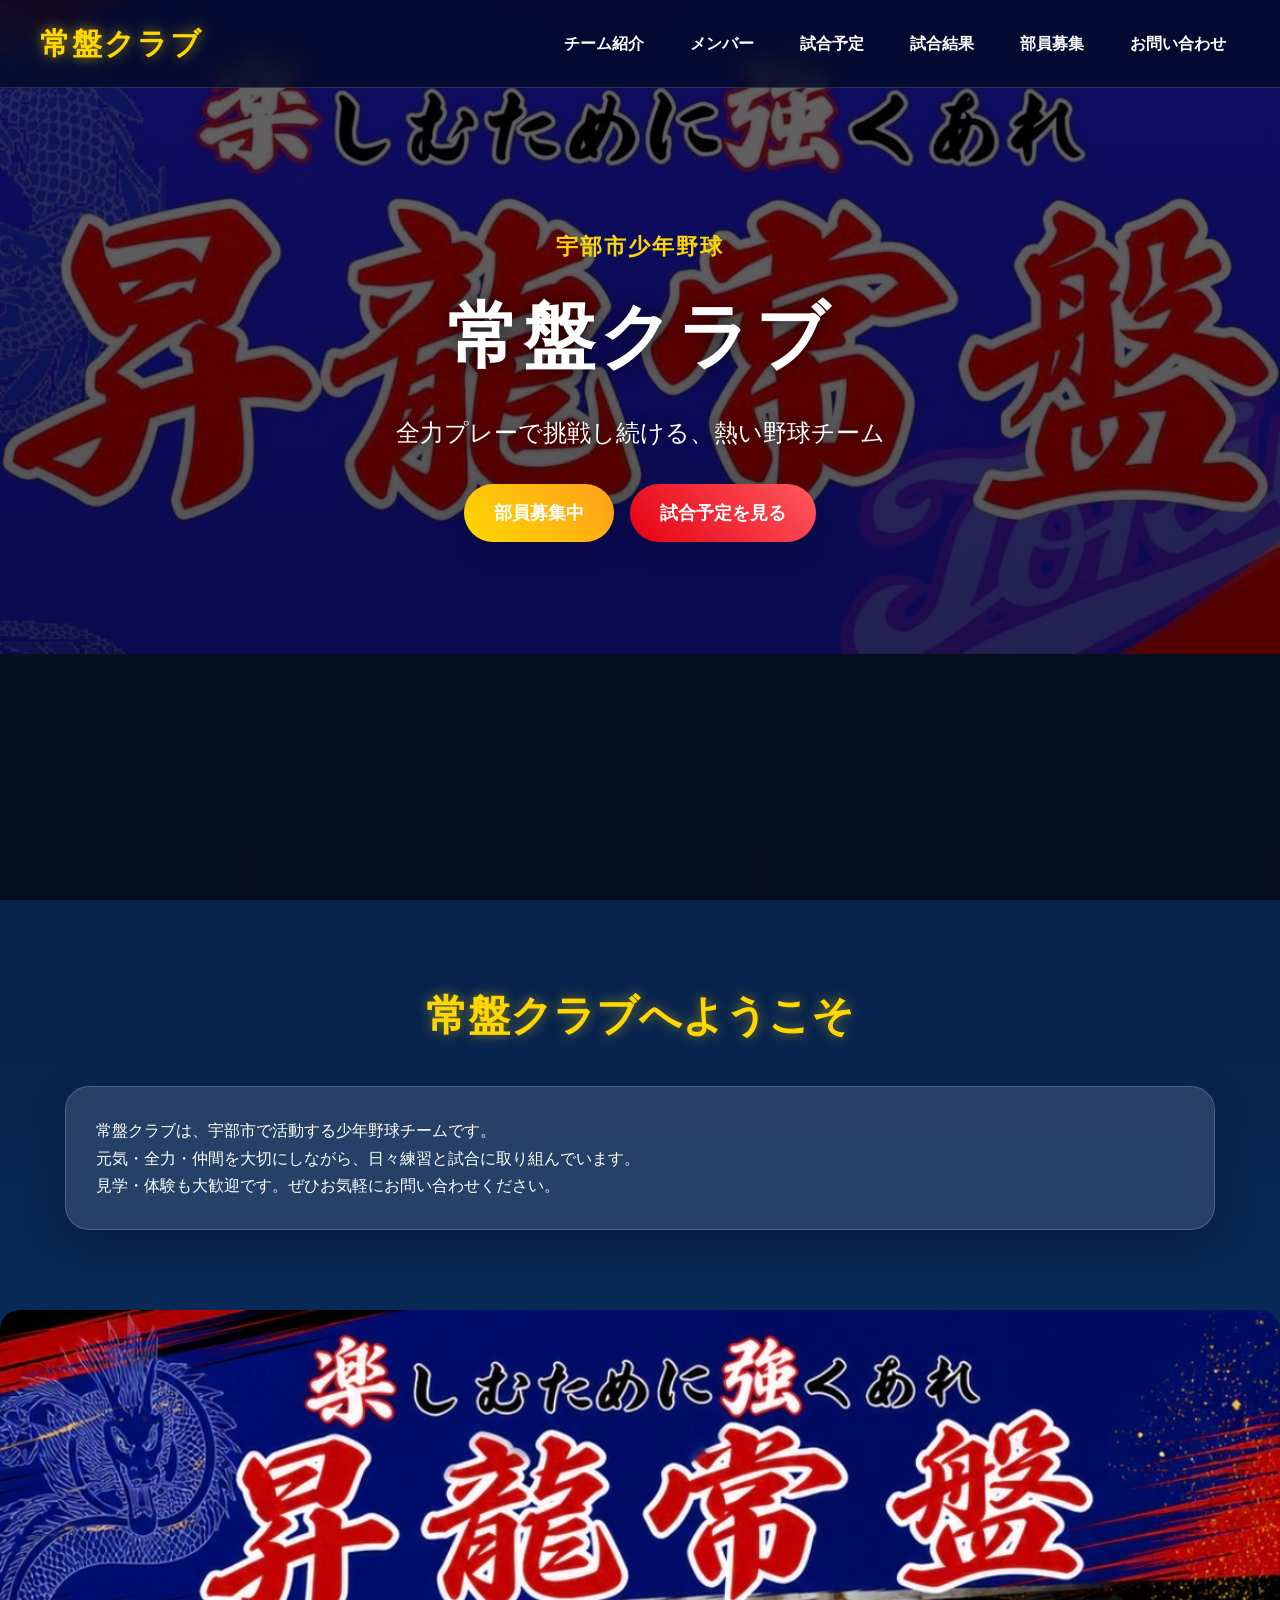
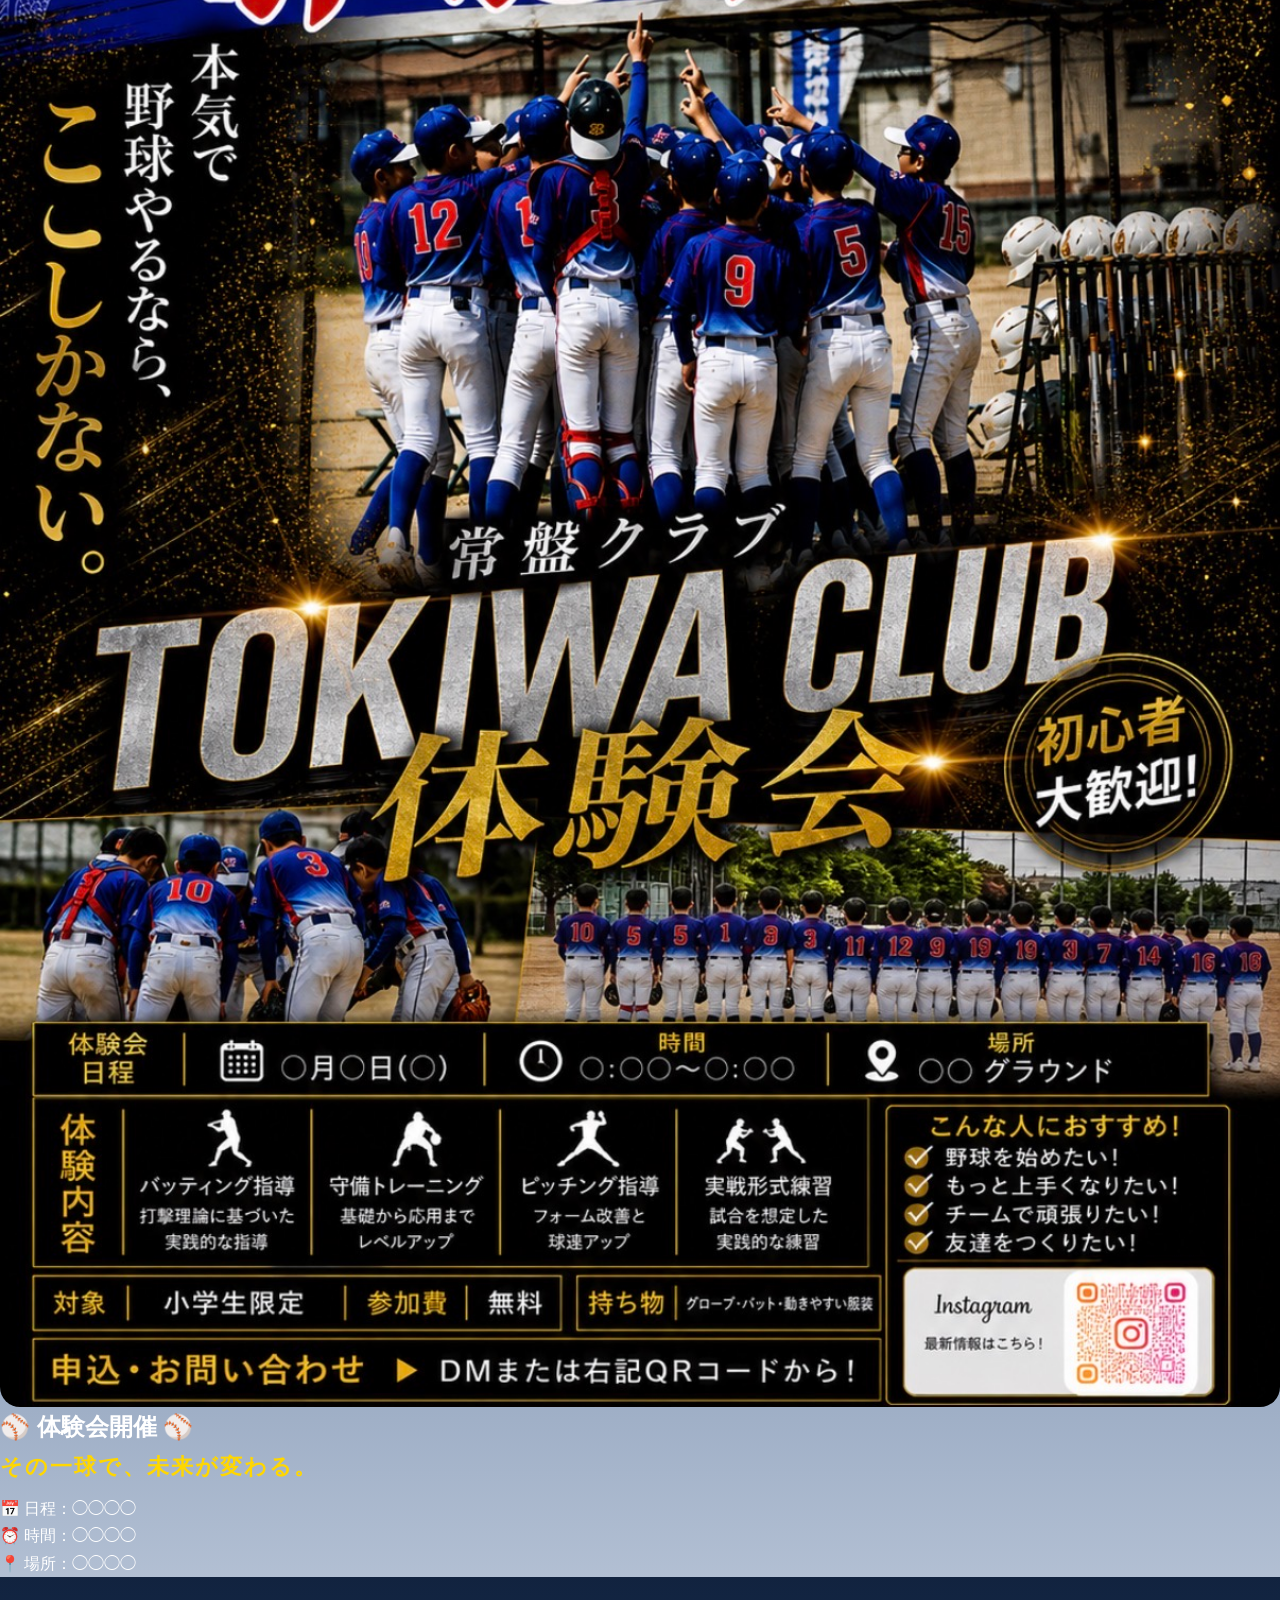
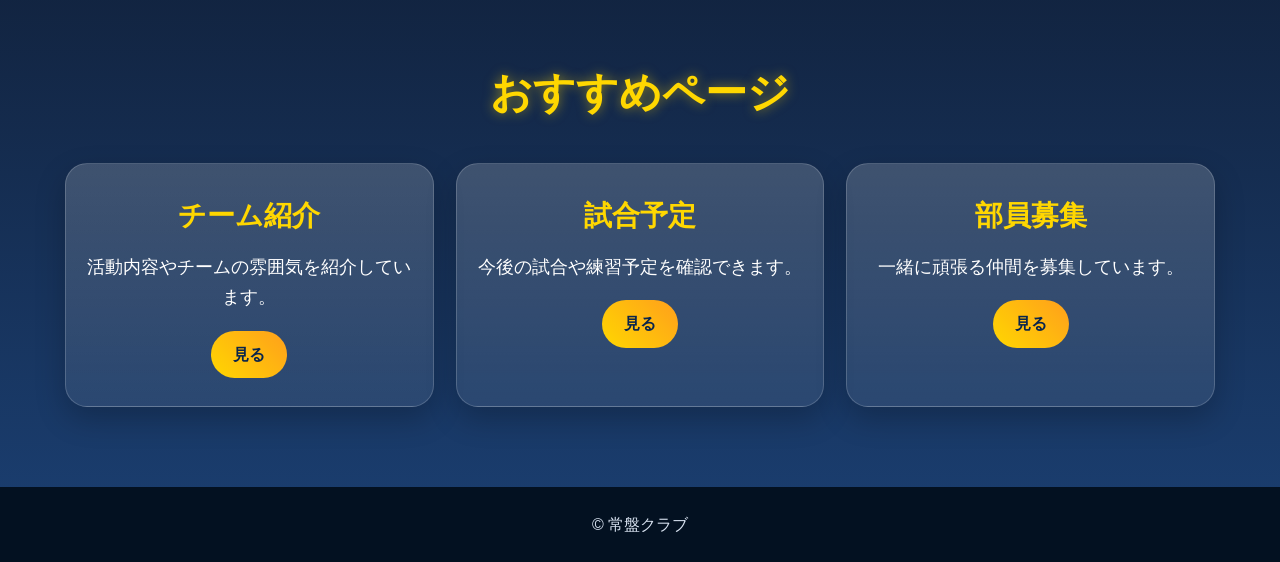
<file: index.html>
<!DOCTYPE html>
<html lang="ja">
<head>
  <meta charset="UTF-8">
  <meta name="google-site-verification" content="YJGgjtSQAAbZjxJZKVCoGVICJAeF1eTvZf5YACmO5DU" />
  <meta name="viewport" content="width=device-width, initial-scale=1.0">
  <title>常盤クラブ | 宇部市少年野球</title>
  <link rel="stylesheet" href="style.css">
</head>
<body>

  <header class="hero">
    <nav class="navbar">
      <div class="logo"><a href="index.html">常盤クラブ</a></div>
      <ul class="nav-links">
        <li><a href="about.html">チーム紹介</a></li>
        <li><a href="members.html">メンバー</a>
        <li><a href="schedule.html">試合予定</a></li>
        <li><a href="results.html">試合結果</a></li>
        <li><a href="recruit.html">部員募集</a></li>
        <li><a href="contact.html">お問い合わせ</a></li>
      </ul>
    </nav>

    <div class="hero-content">
      <p class="catch">宇部市少年野球</p>
      <h1>常盤クラブ</h1>
      <p class="subtext">全力プレーで挑戦し続ける、熱い野球チーム</p>
      <div class="hero-buttons">
        <a href="recruit.html" class="btn gold">部員募集中</a>
        <a href="schedule.html" class="btn red">試合予定を見る</a>
      </div>
    </div>
  </header>

  <section class="section">
    <h2>常盤クラブへようこそ</h2>
    <div class="content-box">
      <p>常盤クラブは、宇部市で活動する少年野球チームです。</p>
      <p>元気・全力・仲間を大切にしながら、日々練習と試合に取り組んでいます。</p>
      <p>見学・体験も大歓迎です。ぜひお気軽にお問い合わせください。</p>
    </div>
  </section>
  <section class="trial-hero">

  <div class="bg"></div>
  <div class="overlay"></div>

  <div class="player-wrap">
    <img src="images/taikenn1.PNG" class="player">
  </div>

  <div class="content">
    <h1>  ⚾ 体験会開催 ⚾</h1>
    <p class="catch">  その一球で、未来が変わる。</p>

    <div class="info">
      <p>📅 日程：◯◯◯◯</p>
      <p>⏰ 時間：◯◯◯◯</p>
      <p>📍 場所：◯◯◯◯</p>
    </div>
  </div>

</section>

  <section class="section dark">
    <h2>おすすめページ</h2>
    <div class="cards">
      <div class="card">
        <h3>チーム紹介</h3>
        <p>活動内容やチームの雰囲気を紹介しています。</p>
        <a class="mini-btn" href="about.html">見る</a>
      </div>
      <div class="card">
        <h3>試合予定</h3>
        <p>今後の試合や練習予定を確認できます。</p>
        <a class="mini-btn" href="schedule.html">見る</a>
      </div>
      <div class="card">
        <h3>部員募集</h3>
        <p>一緒に頑張る仲間を募集しています。</p>
        <a class="mini-btn" href="recruit.html">見る</a>
      </div>
    </div>
  </section>

  <footer>
    <p>© 常盤クラブ</p>
  </footer>

</body>
</html>
</file>
<file: style.css>
* {
  margin: 0;
  padding: 0;
  box-sizing: border-box;
}* {
  margin: 0;
  padding: 0;
  box-sizing: border-box;
}

html {
  scroll-behavior: smooth;
}

body {
  font-family: "Hiragino Sans", "Yu Gothic", sans-serif;
  background: linear-gradient(180deg, #04152d 0%, #0a2f63 45%, #f4f8ff 100%);
  color: #ffffff;
  line-height: 1.7;
}

a {
  text-decoration: none;
  color: inherit;
}

img {
  width: 100%;
  display: block;
  border-radius: 20px;
}

.navbar {
  position: sticky;
  top: 0;
  z-index: 1000;
  display: flex;
  justify-content: space-between;
  align-items: center;
  padding: 18px 40px;
  background: rgba(0, 10, 40, 0.82);
  backdrop-filter: blur(10px);
  border-bottom: 1px solid rgba(255,255,255,0.15);
}

.logo {
  font-size: 30px;
  font-weight: 900;
  color: #ffd700;
  letter-spacing: 2px;
  text-shadow: 0 0 14px rgba(255, 215, 0, 0.7);
}

.nav-links {
  display: flex;
  list-style: none;
  gap: 18px;
  flex-wrap: wrap;
}

.nav-links a {
  color: #ffffff;
  font-weight: 700;
  padding: 10px 14px;
  border-radius: 999px;
  transition: 0.3s;
}

.nav-links a:hover {
  background: #ffd700;
  color: #08244d;
}

.hero {
  min-height: 100vh;
  background:
    linear-gradient(rgba(0,0,0,0.6), rgba(0,0,0,0.7)),
    url("images/top.PNG") center top/contain no-repeat;
  background-color:#0b2f63;
  display:flex;
  flex-direction:column;
  justify-content: space-betweenn;
}

.hero-content {
  text-align: center;
  padding: 140px 20px 110px;
}

.catch {
  font-size: 22px;
  font-weight: 800;
  color: #ffd700;
  letter-spacing: 2px;
  margin-bottom: 10px;
}

.hero-content h1,
.page-hero h1 {
  font-size: 72px;
  font-weight: 900;
  letter-spacing: 4px;
  text-shadow: 0 0 20px rgba(0,0,0,0.7);
  margin-bottom: 15px;
}

.subtext,
.page-hero p {
  font-size: 24px;
  margin-bottom: 30px;
  text-shadow: 0 0 12px rgba(0,0,0,0.65);
}

.hero-buttons {
  display: flex;
  justify-content: center;
  gap: 16px;
  flex-wrap: wrap;
}

.btn {
  display: inline-block;
  padding: 14px 30px;
  border-radius: 999px;
  font-size: 18px;
  font-weight: 800;
  color: #fff;
  box-shadow: 0 10px 30px rgba(0,0,0,0.25);
  transition: transform 0.2s;
}

.btn:hover,
.mini-btn:hover {
  transform: translateY(-3px);
}

.btn.gold {
  background: linear-gradient(45deg, #ffd700, #ff9f1c);
}

.btn.red {
  background: linear-gradient(45deg, #e60012, #ff5a5f);
}

.page-hero {
  text-align: center;
  padding: 100px 20px 70px;
  background:
    linear-gradient(rgba(0,0,0,0.45), rgba(0,0,0,0.58)),
    url("images/top.jpg") center/cover no-repeat;
}

.small-hero h1 {
  font-size: 56px;
}

.section {
  padding: 80px 20px;
}

.section h2 {
  text-align: center;
  font-size: 42px;
  margin-bottom: 35px;
  color: #ffd700;
  text-shadow: 0 0 12px rgba(255,215,0,0.5);
}

.dark {
  background: linear-gradient(180deg, rgba(0,18,47,0.9), rgba(8,45,97,0.92));
}

.content-box {
  max-width: 1150px;
  margin: 0 auto;
  background: rgba(255,255,255,0.12);
  border: 1px solid rgba(255,255,255,0.18);
  border-radius: 24px;
  padding: 30px;
  backdrop-filter: blur(10px);
  box-shadow: 0 12px 36px rgba(0,0,0,0.25);
}

.two-column {
  display: grid;
  grid-template-columns: 1.1fr 1fr;
  gap: 28px;
  align-items: center;
}

.text p {
  font-size: 20px;
  margin-bottom: 12px;
  color: #ffffff;
}

.big-text {
  font-size: 32px;
  font-weight: 900;
  color: #ffd700;
}

.cards {
  max-width: 1150px;
  margin: 0 auto;
  display: grid;
  grid-template-columns: repeat(3, 1fr);
  gap: 22px;
}

.card {
  background: linear-gradient(180deg, rgba(255,255,255,0.18), rgba(255,255,255,0.08));
  border: 1px solid rgba(255,255,255,0.18);
  border-radius: 22px;
  padding: 28px 20px;
  text-align: center;
  box-shadow: 0 12px 30px rgba(0,0,0,0.22);
}

.card h3 {
  font-size: 28px;
  color: #ffd700;
  margin-bottom: 12px;
}

.card p {
  font-size: 18px;
  margin-bottom: 8px;
}

.mini-btn {
  display: inline-block;
  margin-top: 10px;
  padding: 10px 22px;
  border-radius: 999px;
  background: linear-gradient(45deg, #ffd700, #ff9f1c);
  color: #08244d;
  font-weight: 900;
  transition: transform 0.2s;
}

footer {
  background: #031121;
  text-align: center;
  padding: 24px;
  color: #d9e3f1;
  font-size: 16px;
}

@media (max-width: 900px) {
  .two-column,
  .cards {
    grid-template-columns: 1fr;
  }

  .navbar {
    flex-direction: column;
    gap: 14px;
    padding: 18px 20px;
  }

  .nav-links {
    justify-content: center;
  }

  .hero-content h1,
  .page-hero h1 {
    font-size: 44px;
    letter-spacing: 2px;
  }

  .subtext,
  .page-hero p {
    font-size: 18px;
  }

  .section h2 {
    font-size: 32px;
  }

  .text p,
  .card p {
    font-size: 17px;
  }

  .big-text {
    font-size: 26px;
}
.member-card {
  position: relative;
  overflow: hidden;
  border-radius: 20px;
  box-shadow: 0 15px 40px rgba(0,0,0,0.5);
  transition: 0.4s;
}

.member-card img {
  width: 100%;
  height: 320px;
  object-fit: cover;
  display: block;
}

.overlay {
  position: absolute;
  top: 0;
  left: 0;
  width: 100%;
  padding: 20px;
  background: linear-gradient(rgba(0,0,0,0.85), transparent);
  text-align: center;
  z-index: 2;
}

.overlay h2 {
  color: #ffd700;
  font-size: 32px;
  margin-bottom: 5px;
}

.overlay h3 {
  font-size: 22px;
  margin-bottom: 5px;
}

.overlay p {
  font-size: 16px;
}

.member-card:hover {
  transform: translateY(-10px);
  box-shadow: 0 25px 60px rgba(255,215,0,0.4);
}
@media (max-width: 768px) {
  .member-grid {
    grid-template-columns: 1fr;
    gap: 20px;
    max-width: 340px;
  }

  .member-card {
    border-radius: 24px;
  }

  .member-card img {
    height: 320px;
  }

  .overlay {
    padding: 18px 14px 20px;
  }

  .overlay h2 {
    font-size: 44px;
    margin-bottom: 8px;
  }

  .overlay h3 {
    font-size: 32px;
    margin-bottom: 6px;
    line-height: 1.2;
  }

  .overlay p {
    font-size: 22px;
    line-height: 1.3;
  }

  .nav-links {
    justify-content: center;
    gap: 10px;
  }

  .nav-links a {
    font-size: 15px;
    padding: 8px 10px;
  }

  .logo {
    font-size: 28px;
    text-align: center;
  }

  .page-hero h1 {
    font-size: 42px;
  }

  .page-hero p {
    font-size: 18px;
  }
 .profile-list {
  max-width: 1100px;
  margin: 0 auto;
  display: grid;
  gap: 28px;
}

.profile-card {
  background: #ffffff;
  border-radius: 28px;
  overflow: hidden;
  box-shadow: 0 18px 45px rgba(0, 0, 0, 0.22);
}

.profile-image {
  background: #d9dceb;
}

.profile-image img {
  width: 100%;
  height: 420px;
  object-fit: cover;
  display: block;
}

.profile-body {
  padding: 28px 32px 34px;
  color: #1a1a1a;
}

.profile-number {
  color: #d93b6a;
  font-size: 20px;
  font-weight: 900;
  letter-spacing: 1px;
  margin-bottom: 12px;
}

.profile-body h2 {
  font-size: 30px;
  line-height: 1.3;
  color: #0d2d63;
  margin: 0 0 16px;
  font-weight: 900;
}

.profile-body h2 span {
  display: inline-block;
  margin-left: 8px;
  font-size: 30px;
  color: #0d2d63;
  font-weight: 800;
}

.role {
  font-size: 18px;
  color: #666666;
  margin: 0 0 18px;
  font-weight: 700;
}

.desc {
  font-size: 18px;
  line-height: 1.9;
  color: #222222;
  margin: 0;
}

@media (max-width: 768px) {
  .profile-list {
    max-width: 92%;
    gap: 22px;
  }

  .profile-image img {
    height: 300px;
  }

  .profile-body {
    padding: 22px 20px 26px;
  }

  .profile-number {
    font-size: 18px;
    margin-bottom: 10px;
  }

  .profile-body h2 {
    font-size: 20px;
    line-height: 1.5;
  }

  .profile-body h2 span {
    display: block;
    margin-left: 0;
    font-size: 18px;
    margin-top: 4px;
  }

  .role {
    font-size: 16px;
  }

  .desc {
    font-size: 16px;
    line-height: 1.8;
  }
  
  @media (max-width: 768px) {
  .hero {
    background:
      linear-gradient(rgba(0,0,0,0.6), rgba(0,0,0,0.7)),
      url("images/top.PNG") center/120% no-repeat;
    background-color: #0b2f63;
    }
  }
    /* ===== TOKIWA CLUB STAFF / MEMBERS 豪華完成版 ===== */

.team-section {
  position: relative;
  padding: 90px 20px 110px;
  background:
    linear-gradient(rgba(0, 8, 28, 0.94), rgba(0, 8, 28, 0.98)),
    radial-gradient(circle at top, #0066ff, #001a44 45%, #000814 100%);
  color: #fff;
  text-align: center;
  overflow: hidden;
}

.team-section::after {
  content: "";
  position: absolute;
  inset: 0;
  background:
    radial-gradient(circle at 20% 15%, rgba(0, 140, 255, 0.22), transparent 35%),
    radial-gradient(circle at 85% 40%, rgba(255, 215, 0, 0.13), transparent 35%);
  z-index: 0;
}

.team-section h2 {
  position: relative;
  z-index: 1;
  font-size: 54px;
  letter-spacing: 9px;
  margin: 0;
  font-weight: 900;
  text-shadow: 0 0 22px rgba(0, 180, 255, 0.95);
}

.section-sub {
  position: relative;
  z-index: 1;
  color: #ffd700;
  letter-spacing: 4px;
  font-weight: 900;
  margin: 12px 0 45px;
}

.staff-grid {
  position: relative;
  z-index: 1;
  display: flex;
  justify-content: center;
  gap: 32px;
  flex-wrap: wrap;
  margin-bottom: 85px;
}

.staff-card {
  position: relative;
  width: 300px;
  padding: 36px 22px;
  border-radius: 26px;
  background: linear-gradient(145deg, rgba(255,255,255,0.08), rgba(0,0,0,0.72));
  border: 1px solid rgba(255,255,255,0.28);
  backdrop-filter: blur(10px);
  overflow: hidden;
  transition: 0.35s;
}

.staff-card:hover {
  transform: translateY(-8px) scale(1.03);
}

.staff-card::before {
  content: "";
  position: absolute;
  inset: 0;
  background: linear-gradient(120deg, transparent, rgba(255,255,255,0.28), transparent);
  transform: translateX(-100%);
  animation: staffShine 3s infinite;
}

@keyframes staffShine {
  100% {
    transform: translateX(100%);
  }
}

.manager {
  border: 1px solid #ffd700;
  box-shadow:
    0 0 42px rgba(255, 215, 0, 0.8),
    inset 0 0 22px rgba(255, 215, 0, 0.28);
}

.coach {
  border: 1px solid #00cfff;
  box-shadow:
    0 0 42px rgba(0, 207, 255, 0.75),
    inset 0 0 22px rgba(0, 207, 255, 0.28);
}

.role {
  display: inline-block;
  font-size: 15px;
  letter-spacing: 4px;
  color: #fff;
  background: rgba(255,255,255,0.16);
  padding: 7px 20px;
  border-radius: 999px;
  margin-bottom: 18px;
  font-weight: 900;
}

.staff-number {
  display: block;
  font-size: 54px;
  color: #ffd700;
  font-weight: 900;
  text-shadow:
    0 0 12px rgba(255,215,0,1),
    0 0 28px rgba(255,215,0,0.85);
}

.coach .staff-number {
  color: #00aaff;
  text-shadow:
    0 0 12px rgba(0,200,255,1),
    0 0 28px rgba(0,200,255,0.85);
}

.staff-card h3 {
  margin: 12px 0 0;
  font-size: 22px;
  letter-spacing: 3px;
  font-weight: 900;
}

.staff-card .position {
  color: #ffd700;
}

.coach .position {
  color: #00eaff;
}

.members-title {
  margin-top: 20px !important;
}

.member-grid {
  position: relative;
  z-index: 1;
  display: grid;
  grid-template-columns: repeat(auto-fit, minmax(165px, 1fr));
  gap: 22px;
  max-width: 1080px;
  margin: 0 auto;
}

.member-card {
  position: relative;
  padding: 30px 12px;
  border-radius: 22px;
  background: linear-gradient(160deg, rgba(0,0,0,0.86), rgba(0,50,120,0.34));
  border: 1px solid rgba(0,200,255,0.45);
  box-shadow:
    0 0 26px rgba(0,120,255,0.45),
    inset 0 0 16px rgba(0,120,255,0.22);
  overflow: hidden;
  transition: 0.35s;
}

.member-card:hover {
  transform: translateY(-7px);
  box-shadow:
    0 0 34px rgba(0,180,255,0.85),
    inset 0 0 18px rgba(0,180,255,0.35);
}

.member-card::before {
  content: "";
  position: absolute;
  inset: 0;
  border-radius: 22px;
  border: 1px solid rgba(0,200,255,0.35);
  box-shadow: 0 0 14px rgba(0,200,255,0.65);
  opacity: 0.45;
}

.member-card::after {
  content: "";
  position: absolute;
  top: 0;
  left: -100%;
  width: 100%;
  height: 3px;
  background: linear-gradient(90deg, transparent, #ffd700, transparent);
  animation: lineMove 2.8s infinite;
}

@keyframes lineMove {
  100% {
    left: 100%;
  }
}

.number {
  display: block;
  font-size: 44px;
  color: #ffd700;
  font-weight: 900;
  margin-bottom: 12px;
  letter-spacing: 2px;
  text-shadow:
    0 0 10px rgba(255,215,0,1),
    0 0 25px rgba(255,215,0,0.85);
}

.member-card h3 {
  position: relative;
  z-index: 1;
  margin: 0;
  font-size: 18px;
  letter-spacing: 2px;
  font-weight: 900;
  text-shadow: 0 0 8px rgba(255,255,255,0.6);
}

.position {
  position: relative;
  z-index: 1;
  margin-top: 11px;
  font-size: 13px;
  letter-spacing: 2px;
  color: #00eaff;
  font-weight: 900;
  text-shadow: 0 0 8px rgba(0,234,255,0.85);
}

.captain-card {
  border-color: rgba(255,215,0,0.75);
  box-shadow:
    0 0 32px rgba(255,215,0,0.65),
    inset 0 0 18px rgba(255,215,0,0.28);
}

.captain {
  color: #ffd700;
  text-shadow:
    0 0 10px rgba(255,215,0,1),
    0 0 22px rgba(255,215,0,0.9);
}

/* フェードイン */
.fade-up {
  opacity: 0;
  transform: translateY(45px);
  transition: opacity 0.8s ease, transform 0.8s ease;
}

.fade-up.show {
  opacity: 1;
  transform: translateY(0);
}

/* 順番に出る */
.member-card:nth-child(10) { transition-delay: 0.05s; }
.member-card:nth-child(1) { transition-delay: 0.10s; }
.member-card:nth-child(2) { transition-delay: 0.15s; }
.member-card:nth-child(5) { transition-delay: 0.20s; }
.member-card:nth-child(3) { transition-delay: 0.25s; }
.member-card:nth-child(6) { transition-delay: 0.30s; }
.member-card:nth-child(11) { transition-delay: 0.35s; }
.member-card:nth-child(12) { transition-delay: 0.40s; }
.member-card:nth-child(13) { transition-delay: 0.45s; }
.member-card:nth-child(6) { transition-delay: 0.50s; }
.member-card:nth-child(7) { transition-delay: 0.55s; }
.member-card:nth-child(8) { transition-delay: 0.60s; }
.member-card:nth-child(9) { transition-delay: 0.35s; }
.member-card:nth-child(14) { transition-delay: 0.40s; }
.member-card:nth-child(15) { transition-delay: 0.45s; }
.member-card:nth-child(16) { transition-delay: 0.50s; }
.member-card:nth-child(17) { transition-delay: 0.55s; }
.member-card:nth-child(18) { transition-delay: 0.60s; }
.member-card:nth-child(19) { transition-delay: 0.35s; }

/* スマホ対応 */
@media (max-width: 600px) {
  .team-section {
    padding: 65px 14px 90px;
  }

  .team-section h2 {
    font-size: 38px;
    letter-spacing: 5px;
  }

  .section-sub {
    font-size: 12px;
    letter-spacing: 2px;
    margin-bottom: 35px;
  }

  .staff-grid {
    gap: 24px;
    margin-bottom: 70px;
  }

  .staff-card {
    width: 100%;
    max-width: 340px;
    padding: 36px 18px;
  }

  .staff-number {
    font-size: 58px;
  }

  .staff-card h3 {
    font-size: 20px;
  }

  .member-grid {
    grid-template-columns: repeat(2, 1fr);
    gap: 14px;
  }

  .member-card {
    padding: 25px 8px;
    border-radius: 18px;
  }

  .number {
    font-size: 34px;
  }

  .member-card h3 {
    font-size: 13px;
    letter-spacing: 1.3px;
  }

  .position {
    font-size: 11px;
    letter-spacing: 1.5px;
  }
  html, body {
  width: 100%;
  overflow-x: hidden;
}

.team-section {
  width: 100%;
  box-sizing: border-box;
  overflow: hidden;
}

.staff-grid,
.member-grid {
  width: 100%;
  display: grid;
  grid-template-columns: 1fr;
  gap: 18px;
}

.staff-card,
.member-card {
  width: 100%;
  max-width: 100%;
  box-sizing: border-box;
}
/* ===== PCでも完全カード化（強制上書き） ===== */
.staff-grid {
  display: flex !important;
  flex-wrap: wrap !important;
  justify-content: center !important;
  gap: 30px !important;
}

.member-grid {
  display: grid !important;
  grid-template-columns: repeat(auto-fit, minmax(220px, 1fr)) !important;
  gap: 25px !important;
  max-width: 1100px !important;
  margin: 0 auto !important;
}

/* ===== STAFFカード ===== */
.staff-card {
  width: 300px !important;
  background: linear-gradient(145deg, rgba(255,255,255,0.08), rgba(0,0,0,0.7)) !important;
  border-radius: 20px !important;
  padding: 40px 20px !important;
  text-align: center !important;
  border: 1px solid rgba(255,255,255,0.25) !important;
  backdrop-filter: blur(10px) !important;
  box-shadow: 0 0 30px rgba(0,207,255,0.35) !important;
  transition: 0.3s !important;
}

.staff-card:hover {
  transform: translateY(-8px) scale(1.03) !important;
}

/* ===== MEMBERカード ===== */
.member-card {
  background: linear-gradient(160deg, rgba(0,0,0,0.85), rgba(0,80,150,0.4)) !important;
  border-radius: 22px !important;
  padding: 30px 15px !important;
  text-align: center !important;
  border: 1px solid rgba(0,200,255,0.45) !important;
  box-shadow:
    0 0 25px rgba(0,150,255,0.4),
    inset 0 0 12px rgba(0,150,255,0.2) !important;
  transition: 0.3s !important;
}

.member-card:hover {
  transform: translateY(-7px) !important;
  box-shadow:
    0 0 35px rgba(0,180,255,0.8),
    inset 0 0 18px rgba(0,180,255,0.4) !important;
}

/* ===== 番号 ===== */
.number {
  display: block !important;
  font-size: 52px !important;
  font-weight: 900 !important;
  color: #ffd700 !important;
  text-shadow:
    0 0 10px rgba(255,215,0,1),
    0 0 25px rgba(255,215,0,0.8) !important;
  margin-bottom: 10px !important;
}

/* ===== 名前 ===== */
.member-card h3,
.staff-card h3 {
  font-size: 22px !important;
  font-weight: 900 !important;
  letter-spacing: 2px !important;
  margin: 10px 0 !important;
}

/* ===== ポジション ===== */
.position {
  color: #00eaff !important;
  font-weight: 800 !important;
  letter-spacing: 2px !important;
}

/* ===== フェイドイン ===== */
.fade-up {
  opacity: 0;
  transform: translateY(50px) scale(0.95);
  transition: all 0.9s ease;
}

.fade-up.show {
  opacity: 1;
  transform: translateY(0) scale(1);
}

/* ===== レスポンシブ微調整 ===== */
@media (max-width: 768px) {
  .staff-card {
    width: 90% !important;
  }

  .number {
    font-size: 42px !important;
  }
/* ===== PCだけ崩れる対策：全画面でスマホ風カード表示に固定 ===== */
.staff-grid,
.member-grid {
  display: flex !important;
  flex-direction: column !important;
  align-items: center !important;
  gap: 32px !important;
  width: 100% !important;
}

.staff-card,
.member-card {
  display: block !important;
  width: min(92vw, 520px) !important;
  margin: 0 auto 32px !important;
  text-align: center !important;
  padding: 42px 24px !important;
  border-radius: 28px !important;
  background: linear-gradient(145deg, rgba(255,255,255,0.10), rgba(0,10,30,0.85)) !important;
  border: 2px solid rgba(0, 207, 255, 0.75) !important;
  box-shadow: 0 0 32px rgba(0,207,255,0.45), inset 0 0 20px rgba(0,207,255,0.18) !important;
}

.staff-card.manager {
  border-color: rgba(255,215,0,0.85) !important;
  box-shadow: 0 0 36px rgba(255,215,0,0.55), inset 0 0 18px rgba(255,215,0,0.18) !important;
}

.staff-number,
.number {
  display: block !important;
  font-size: 72px !important;
  font-weight: 900 !important;
  margin: 10px 0 22px !important;
  color: #00cfff !important;
  text-shadow: 0 0 16px #00cfff, 0 0 36px #00cfff !important;
}

.staff-card.manager .staff-number {
  color: #ffd700 !important;
  text-shadow: 0 0 16px #ffd700, 0 0 36px #ffd700 !important;
}

.role {
  display: inline-block !important;
  padding: 8px 28px !important;
  border-radius: 999px !important;
  background: rgba(255,255,255,0.18) !important;
}

.staff-card h3,
.member-card h3 {
  font-size: 30px !important;
  letter-spacing: 4px !important;
  margin: 14px 0 !important;
}

.position {
  color: #00eaff !important;
  font-weight: 900 !important;
}
/* ===== PC + スマホ 共通：STAFF / MEMBERS 完成版 ===== */
.team-section {
  position: relative;
  padding: 90px 20px 110px;
  background:
    linear-gradient(rgba(0, 8, 28, 0.94), rgba(0, 8, 28, 0.98)),
    radial-gradient(circle at top, #0066ff, #001a44 45%, #000814 100%);
  color: #fff;
  text-align: center;
  overflow: hidden;
}

.staff-grid {
  display: flex;
  justify-content: center;
  gap: 32px;
  flex-wrap: wrap;
  margin-bottom: 85px;
}

.staff-card {
  width: 300px;
  padding: 36px 22px;
  border-radius: 26px;
  background: linear-gradient(145deg, rgba(255,255,255,0.08), rgba(0,0,0,0.72));
  border: 1px solid rgba(255,255,255,0.28);
  box-shadow: 0 0 42px rgba(0,207,255,0.45);
  text-align: center;
}

.member-grid {
  display: grid;
  grid-template-columns: repeat(auto-fit, minmax(165px, 1fr));
  gap: 22px;
  max-width: 1080px;
  margin: 0 auto;
}

.member-card {
  padding: 30px 12px;
  border-radius: 22px;
  background: linear-gradient(160deg, rgba(0,0,0,0.86), rgba(0,50,120,0.34));
  border: 1px solid rgba(0,200,255,0.45);
  box-shadow: 0 0 26px rgba(0,120,255,0.45);
  text-align: center;
}

.staff-number,
.number {
  display: block;
  font-size: 54px;
  font-weight: 900;
  color: #00cfff;
  text-shadow: 0 0 12px #00cfff, 0 0 28px #00cfff;
}

.manager .staff-number {
  color: #ffd700;
  text-shadow: 0 0 12px #ffd700, 0 0 28px #ffd700;
}

.staff-card h3,
.member-card h3 {
  font-size: 22px;
  font-weight: 900;
  letter-spacing: 3px;
  margin: 12px 0;
}

.position {
  color: #00eaff;
  font-weight: 900;
}

/* フェイドイン */
.fade-up {
  opacity: 0;
  transform: translateY(45px);
  transition: opacity 0.8s ease, transform 0.8s ease;
}

.fade-up.show {
  opacity: 1;
  transform: translateY(0);
}

/* ===== スマホ専用微調整 ===== */
@media (max-width: 768px) {
  .team-section {
    padding: 65px 14px 90px;
  }

  .staff-card {
    width: 92%;
    max-width: 340px;
  }

  .member-grid {
    grid-template-columns: 1fr;
  }

  .staff-number,
  .number {
    font-size: 58px;
  }
@media (min-width: 769px) {
  .staff-grid {
    display: flex !important;
    flex-wrap: wrap !important;
    justify-content: center !important;
    gap: 32px !important;
  }

  .staff-card {
    width: 300px !important;
    padding: 36px 22px !important;
    border-radius: 26px !important;
    background: linear-gradient(145deg, rgba(255,255,255,0.08), rgba(0,0,0,0.72)) !important;
    border: 1px solid rgba(255,255,255,0.28) !important;
    box-shadow: 0 0 42px rgba(0,207,255,0.45) !important;
    text-align: center !important;
  }

  .member-grid {
    display: grid !important;
    grid-template-columns: repeat(auto-fit, minmax(165px, 1fr)) !important;
    gap: 22px !important;
    max-width: 1080px !important;
    margin: 0 auto !important;
  }

  .member-card {
    padding: 30px 12px !important;
    border-radius: 22px !important;
    background: linear-gradient(160deg, rgba(0,0,0,0.86), rgba(0,50,120,0.34)) !important;
    border: 1px solid rgba(0,200,255,0.45) !important;
    box-shadow: 0 0 26px rgba(0,120,255,0.45) !important;
    text-align: center !important;
  }

  .staff-number,
  .number {
    display: block !important;
    font-size: 54px !important;
    font-weight: 900 !important;
    color: #00cfff !important;
    text-shadow: 0 0 12px #00cfff, 0 0 28px #00cfff !important;
  }
  /* ===== PC・スマホ両方カード表示 ===== */
.staff-grid {
  display: flex !important;
  justify-content: center !important;
  flex-wrap: wrap !important;
  gap: 32px !important;
  margin: 40px auto 80px !important;
  max-width: 1100px !important;
}

.staff-card {
  width: 300px !important;
  padding: 36px 22px !important;
  border-radius: 26px !important;
  background: linear-gradient(145deg, rgba(255,255,255,0.1), rgba(0,0,0,0.78)) !important;
  border: 1px solid rgba(0,200,255,0.55) !important;
  box-shadow: 0 0 35px rgba(0,200,255,0.45) !important;
  text-align: center !important;
}

.member-grid {
  display: grid !important;
  grid-template-columns: repeat(auto-fit, minmax(165px, 1fr)) !important;
  gap: 22px !important;
  max-width: 1080px !important;
  margin: 40px auto !important;
}

.member-card {
  padding: 30px 12px !important;
  border-radius: 22px !important;
  background: linear-gradient(160deg, rgba(0,0,0,0.88), rgba(0,70,160,0.35)) !important;
  border: 1px solid rgba(0,200,255,0.5) !important;
  box-shadow: 0 0 25px rgba(0,150,255,0.45) !important;
  text-align: center !important;
}

.staff-number,
.number {
  display: block !important;
  font-size: 54px !important;
  font-weight: 900 !important;
  color: #00eaff !important;
  text-shadow: 0 0 12px #00eaff, 0 0 28px #00eaff !important;
}

.staff-card h3,
.member-card h3 {
  font-size: 22px !important;
  font-weight: 900 !important;
  margin: 12px 0 !important;
}

.position {
  color: #00eaff !important;
  font-weight: 900 !important;
}

/* スマホ調整 */
@media (max-width: 768px) {
  .staff-card {
    width: 92% !important;
  }

  .member-grid {
    grid-template-columns: 1fr !important;
  }

  .staff-number,
  .number {
    font-size: 58px !important;
  }

/* ===== 全体 ===== */
body{
  margin:0;
  font-family:Arial, sans-serif;
  background:linear-gradient(180deg,#050816,#0b3d91);
  color:white;
}

/* ===== セクション ===== */
.team-section{
  max-width:1200px;
  margin:auto;
  padding:40px 20px;
}

/* ===== タイトル ===== */
.section-title{
  text-align:center;
  font-size:36px;
  letter-spacing:4px;
  margin:60px 0 30px;
  position:relative;
}

.section-title::after{
  content:"";
  width:80px;
  height:3px;
  background:#00e0ff;
  display:block;
  margin:10px auto 0;
}

/* ===== グリッド ===== */
.team-grid{
  display:grid;
  grid-template-columns:repeat(auto-fit,minmax(220px,1fr));
  gap:30px;
}

/* ===== カード ===== */
.member-card{
  background:#0b3d91;
  border-radius:15px;
  overflow:hidden;
  box-shadow:0 15px 30px rgba(0,0,0,0.6);
  transform:translateY(50px);
  opacity:0;
  transition:all 0.6s ease;
  position:relative;
}

/* フェードアップ */
.member-card.show{
  transform:translateY(0);
  opacity:1;
}

/* ===== スタッフ ===== */
.member-card.staff{
  background:linear-gradient(135deg,#111,#0b3d91);
  border:2px solid #00e0ff;
}

/* ===== キャプテン ===== */
.member-card.captain::before{
  content:"C";
  position:absolute;
  top:10px;
  left:10px;
  background:gold;
  color:black;
  font-weight:bold;
  padding:5px 10px;
  border-radius:5px;
  font-size:14px;
}

/* ===== 画像 ===== */
.img-box{
  aspect-ratio:1/1;
  overflow:hidden;
}

.img-box img{
  width:100%;
  height:100%;
  object-fit:cover;
  transition:0.4s ease;
}

/* ホバー演出 */
.member-card:hover img{
  transform:scale(1.1);
}

.member-card:hover{
  box-shadow:0 0 25px #00e0ff;
  transform:translateY(-5px);
}

/* ===== テキスト ===== */
.info{
  text-align:center;
  padding:15px;
}

/* 役職 */
.role{
  font-size:12px;
  color:#00e0ff;
  margin-bottom:5px;
}

/* 名前 */
.name{
  font-size:18px;
  font-weight:bold;
  margin:0;
  letter-spacing:1px;
}

/* 背番号 */
.number{
  font-size:14px;
  color:#00e0ff;
  margin:5px 0;
}

/* ポジション */
.position{
  font-size:13px;
  color:#ccc;
}

/* ===== レスポンシブ ===== */
@media (max-width:768px){

  .section-title{
    font-size:26px;
  }

  .team-grid{
    grid-template-columns:repeat(2,1fr);
  }

}

@media (max-width:480px){

  .team-grid{
    grid-template-columns:1fr;
  }

}

/* ===== フェード遅延（順番に出る） ===== */
.member-card:nth-child(1){transition-delay:0.05s;}
.member-card:nth-child(2){transition-delay:0.1s;}
.member-card:nth-child(3){transition-delay:0.15s;}
.member-card:nth-child(4){transition-delay:0.2s;}
.member-card:nth-child(5){transition-delay:0.25s;}
.member-card:nth-child(6){transition-delay:0.3s;}
.member-card:nth-child(7){transition-delay:0.35s;}
.member-card:nth-child(8){transition-delay:0.4s;}
.member-card:nth-child(9){transition-delay:0.45s;}
.member-card:nth-child(10){transition-delay:0.5s;}
.member-card:nth-child(11){transition-delay:0.55s;}
.member-card:nth-child(12){transition-delay:0.6s;}
.member-card:nth-child(13){transition-delay:0.65s;}
.member-card:nth-child(14){transition-delay:0.7s;}
.member-card:nth-child(15){transition-delay:0.75s;}
.member-card:nth-child(16){transition-delay:0.8s;}
.member-card:nth-child(17){transition-delay:0.85s;}
.member-card:nth-child(18){transition-delay:0.9s;}
.member-card:nth-child(19){transition-delay:0.95s;}
}
.schedule-section {
  padding: 80px 20px;
  background: linear-gradient(135deg, #0d1b2a, #1b263b);
  color: #fff;
}

.section-title {
  text-align: center;
  font-size: 36px;
  margin-bottom: 50px;
  letter-spacing: 3px;
}

.schedule-grid {
  display: grid;
  grid-template-columns: repeat(auto-fit, minmax(300px, 1fr));
  gap: 30px;
}

.schedule-card {
  position: relative;
  display: flex;
  align-items: center;
  background: rgba(255,255,255,0.05);
  border-radius: 20px;
  padding: 20px;
  backdrop-filter: blur(10px);
  transition: 0.3s;
  overflow: hidden;
}

/* ホバーで浮く */
.schedule-card:hover {
  transform: translateY(-10px) scale(1.02);
  box-shadow: 0 15px 40px rgba(0,0,0,0.4);
}

/* 日付 */
.schedule-date {
  text-align: center;
  margin-right: 20px;
}

.schedule-date .month {
  font-size: 20px;
  display: block;
}

.schedule-date .day {
  font-size: 40px;
  font-weight: bold;
}

/* 情報 */
.schedule-info h3 {
  margin-bottom: 10px;
  font-size: 18px;
}

.schedule-info p {
  margin: 5px 0;
  font-size: 14px;
}

/* タグ */
.tag {
  position: absolute;
  top: 15px;
  right: 15px;
  font-size: 12px;
  padding: 5px 10px;
  border-radius: 50px;
}

/* 色分け */
.match {
  border-left: 5px solid #e63946;
}

.match .tag {
  background: #e63946;
}

.practice {
  border-left: 5px solid #2a9d8f;
}

.practice .tag {
  background: #2a9d8f;
}

/* フェードイン */
.fade-in {
  opacity: 0;
  transform: translateY(30px);
  transition: 1s;
}

.fade-in.show {
  opacity: 1;
  transform: translateY(0);
}
.tournament {
  display: inline-block;
  background: linear-gradient(45deg, #ffd166, #ffb703);
  color: #000;
  padding: 3px 10px;
  border-radius: 20px;
  font-size: 11px;
  margin-bottom: 8px;
  font-weight: bold;
}
.experience-section {
  position: relative;
  padding: 100px 20px;
  background: #000;
  overflow: hidden;
}

/* 背景エフェクト */
.exp-bg {
  position: absolute;
  width: 100%;
  height: 100%;
  background: radial-gradient(circle, rgba(255,215,0,0.2), transparent 70%);
  animation: glow 3s infinite alternate;
}

@keyframes glow {
  from { opacity: 0.3; }
  to { opacity: 0.8; }
}

.exp-content {
  position: relative;
  max-width: 1200px;
  margin: auto;
  text-align: center;
}

.exp-title {
  font-size: 50px;
  color: gold;
  text-shadow: 0 0 20px gold;
}

.exp-sub {
  margin-bottom: 50px;
  font-size: 20px;
  letter-spacing: 2px;
}

/* メイン */
.exp-main {
  display: flex;
  gap: 40px;
  align-items: center;
  flex-wrap: wrap;
}

/* 画像 */
.exp-image img {
  width: 100%;
  max-width: 500px;
  border-radius: 15px;
  box-shadow: 0 0 30px rgba(255,215,0,0.5);
}

/* 情報 */
.exp-info {
  flex: 1;
  text-align: left;
}

.exp-badge {
  display: inline-block;
  background: gold;
  color: black;
  padding: 5px 15px;
  margin-bottom: 10px;
  font-weight: bold;
}

.exp-info h3 {
  font-size: 32px;
  margin-bottom: 20px;
}

.exp-list {
  list-style: none;
  padding: 0;
  margin-bottom: 20px;
}

.exp-list li {
  margin-bottom: 10px;
}

/* ポイント */
.exp-points span {
  display: inline-block;
  margin-right: 10px;
  background: #111;
  padding: 8px 12px;
  border: 1px solid gold;
}

/* ボタン */
.exp-btn {
  display: inline-block;
  margin-top: 20px;
  padding: 15px 40px;
  background: gold;
  color: black;
  text-decoration: none;
  font-weight: bold;
  transition: 0.3s;
}

.exp-btn:hover {
  background: white;
}
/* ===== セクション ===== */
.trial-hero {
  position: relative;
  height: 100vh;
  overflow: hidden;
  font-family: Arial, sans-serif;
}

/* ===== 背景 ===== */
.bg {
  position: absolute;
  width: 100%;
  height: 100%;
  background: linear-gradient(120deg, #001f3f, #003366, #000);
  background-size: 200% 200%;
  animation: bgMove 8s ease infinite;
}

/* オーバーレイ */
.overlay {
  position: absolute;
  width: 100%;
  height: 100%;
  background: radial-gradient(circle at 70% 50%, rgba(0,123,255,0.3), rgba(0,0,0,0.95));
}

/* ===== 写真エリア ===== */
.player-wrap {
  position: absolute;
  right: 0;
  bottom: 0;
  width: 45%;
  height: 100%;
  display: flex;
  align-items: flex-end;
  justify-content: center;
}

/* 写真 */
.player {
  height: 90%;
  object-fit: contain;

  /* 写真ないときは非表示 */
  opacity: 0;
}

/* 写真が入ったら表示 */
.player[src] {
  opacity: 1;
  filter:
    drop-shadow(0 0 25px #00c3ff)
    drop-shadow(0 0 60px rgba(0,195,255,0.6));
  animation: playerIn 1.5s ease forwards;
}

/* ===== テキスト ===== */
.content {
  position: relative;
  z-index: 3;
  color: #fff;
  top: 50%;
  transform: translateY(-50%);
  padding-left: 6%;
  max-width: 500px;
}

.content h1 {
  font-size: 3.5rem;
  letter-spacing: 4px;
  text-shadow: 0 0 20px #00c3ff;
}

.catch {
  margin: 20px 0;
  color: #ddd;
  font-size: 1.2rem;
}

/* 情報 */
.info p {
  margin: 6px 0;
}

/* ボタン */
.buttons {
  margin-top: 25px;
}

.btn {
  display: inline-block;
  margin: 10px;
  padding: 14px 35px;
  border-radius: 50px;
  text-decoration: none;
  font-weight: bold;
  transition: 0.3s;
}

.btn.main {
  background: linear-gradient(45deg, #007bff, #00c3ff);
  color: #fff;
  box-shadow: 0 0 20px #00c3ff;
}

.btn.main:hover {
  transform: scale(1.1);
}

.btn.sub {
  border: 2px solid #00c3ff;
  color: #00c3ff;
}

.btn.sub:hover {
  background: #00c3ff;
  color: #000;
}

/* ===== アニメ ===== */
@keyframes bgMove {
  0% { background-position: 0% 50%; }
  50% { background-position: 100% 50%; }
  100% { background-position: 0% 50%; }
}

@keyframes playerIn {
  from {
    transform: translateX(100px);
    opacity: 0;
  }
  to {
    transform: translateX(0);
    opacity: 1;
  }
}

/* ===== スマホ対応 ===== */
@media (max-width: 768px) {

  .player-wrap {
    display: none;
  }

  .content {
    padding: 20px;
    text-align: center;
  }

  .content h1 {
    font-size: 2.2rem;
  }
.content {
  position: relative;
  z-index: 3;
  color: #fff;
}

  /* 👇 ここが重要 */
  top: 50%;
  left: 50%;
  transform: translate(-50%, -50%);

  text-align: center;   /* 文字も中央 */
  padding: 0;           /* 左余白消す */
  max-width: 600px;
}
</file>
